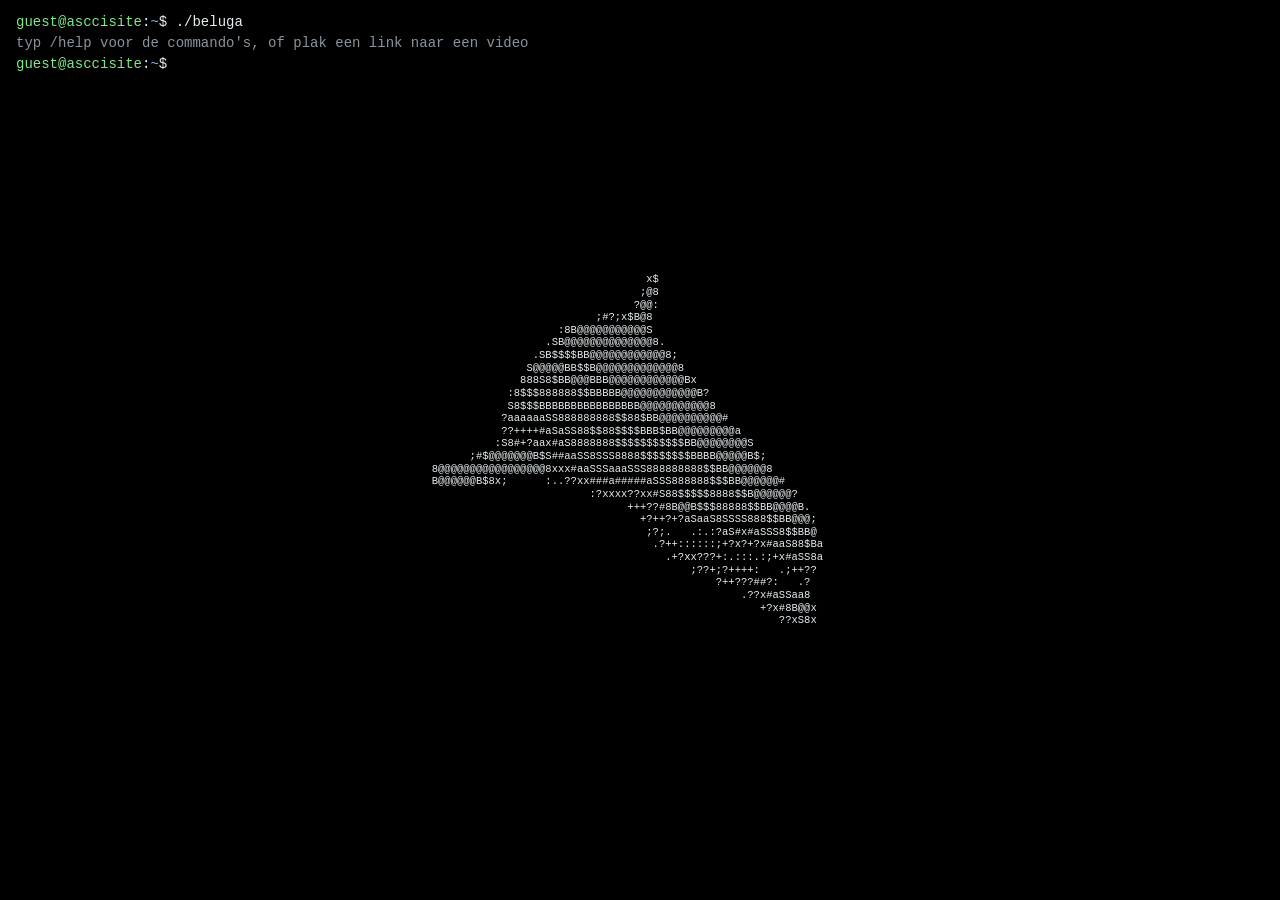
<file: index.html>
<!doctype html>
<html lang="nl">
<head>
  <meta charset="utf-8">
  <meta name="viewport" content="width=device-width, initial-scale=1, maximum-scale=1, viewport-fit=cover">
  <meta name="color-scheme" content="dark">
  <meta name="theme-color" content="#000000">
  <meta name="description" content="Een zwemmende beluga in ASCII, en een terminal die elke video in ASCII omzet.">
  <title>AscciSite</title>
  <link rel="icon" href="favicon.svg">
  <link rel="stylesheet" href="style.css">
</head>
<body class="layered">
  <main class="screen">
    <pre id="ascii" role="img" aria-label="Een zwemmende beluga, getekend met ASCII-tekens"></pre>
    <noscript>zet javascript aan om de beluga te zien</noscript>
  </main>
  <section class="terminal" aria-label="Terminal">
    <div id="log" aria-live="polite"></div>
    <form id="prompt">
      <label for="cmd"><span class="user">guest@asccisite</span>:<span class="path">~</span>$ </label>
      <input id="cmd" type="text" autocomplete="off" autocapitalize="off" autocorrect="off" spellcheck="false" enterkeyhint="send" aria-label="Commando">
    </form>
    <input id="file" type="file" accept="video/*" tabindex="-1" aria-hidden="true">
  </section>
  <script src="player.js" data-src="media/beluga"></script>
  <script src="terminal.js"></script>
</body>
</html>
</file>
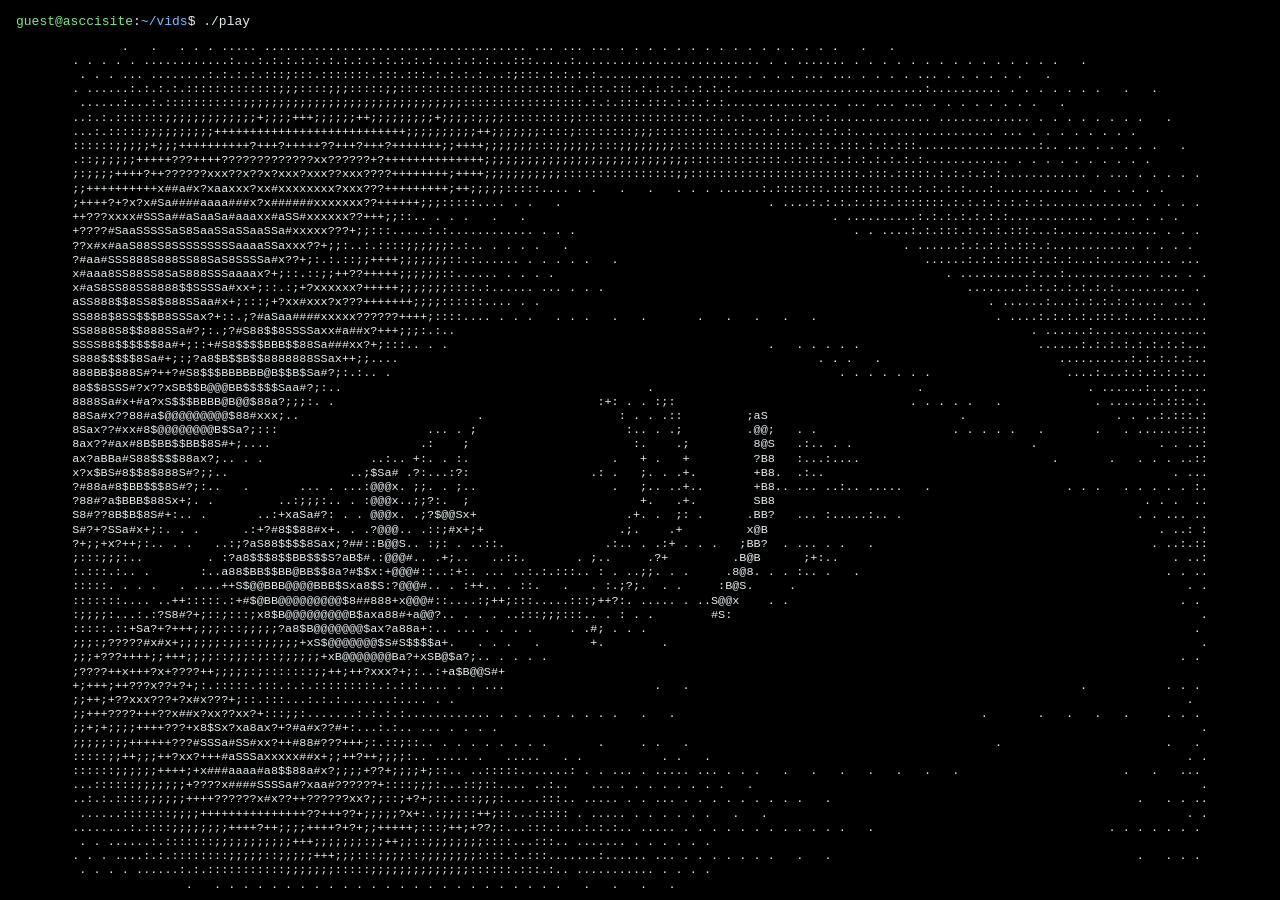
<file: vids/index.html>
<!doctype html>
<html lang="nl">
<head>
  <meta charset="utf-8">
  <meta name="viewport" content="width=device-width, initial-scale=1, viewport-fit=cover">
  <meta name="color-scheme" content="dark">
  <meta name="theme-color" content="#000000">
  <meta name="description" content="Vier clips achter elkaar, helemaal in ASCII.">
  <title>AscciSite / vids</title>
  <link rel="icon" href="../favicon.svg">
  <link rel="stylesheet" href="../style.css">
</head>
<body>
  <p class="prompt"><span class="user">guest@asccisite</span>:<span class="path">~/vids</span>$ ./play<span id="status"></span></p>
  <main class="screen">
    <pre id="ascii" role="img" aria-label="Vier videoclips achter elkaar, getekend met ASCII-tekens"></pre>
    <noscript>zet javascript aan om de clips te zien</noscript>
  </main>
  <script src="../player.js" data-src="../media/vids" data-pause-on-tap></script>
</body>
</html>
</file>
<file: style.css>
html {
  -webkit-text-size-adjust: 100%;
  text-size-adjust: 100%;
}
html, body {
  height: 100%;
  margin: 0;
  overflow: hidden;
  overscroll-behavior: none;
  background: #000;
}
body {
  position: fixed;
  inset: 0;
  display: flex;
  flex-direction: column;
  color: #e6edf0;
  font-family: ui-monospace, SFMono-Regular, Menlo, Consolas, "Liberation Mono", monospace;
  font-variant-ligatures: none;
  touch-action: none;
  cursor: default;
  user-select: none;
  -webkit-user-select: none;
  -webkit-touch-callout: none;
  -webkit-tap-highlight-color: transparent;
}
.prompt {
  margin: 0;
  padding: max(12px, env(safe-area-inset-top)) max(16px, env(safe-area-inset-right)) 0 max(16px, env(safe-area-inset-left));
  font-size: 13px;
  line-height: 1.5;
  white-space: pre-wrap;
}
.user { color: #7ee787; }
.path { color: #79c0ff; }
.screen {
  flex: 1;
  min-height: 0;
  display: grid;
  place-items: center;
  overflow: hidden;
  padding: 8px max(8px, env(safe-area-inset-right)) max(8px, env(safe-area-inset-bottom)) max(8px, env(safe-area-inset-left));
}
#ascii {
  margin: 0;
  font: inherit;
  font-size: 12px;
  white-space: pre;
}

/* Home page: a terminal floating over a full-screen picture. */
.layered .screen {
  position: fixed;
  inset: 0;
  background: #000;
}
.terminal {
  position: fixed;
  top: 0;
  left: 0;
  right: 0;
  z-index: 1;
  padding: max(12px, env(safe-area-inset-top)) max(16px, env(safe-area-inset-right)) 0 max(16px, env(safe-area-inset-left));
  font-size: 14px;
  line-height: 1.5;
}
.line {
  width: fit-content;
  max-width: 100%;
  white-space: pre-wrap;
  overflow-wrap: anywhere;
  background: rgb(0 0 0 / 85%);
}
.hint { color: #8b949e; }
.error { color: #ff7b72; }
.pick {
  color: #79c0ff;
  text-decoration: underline;
  cursor: pointer;
}
#prompt {
  display: flex;
  margin: 0;
  background: rgb(0 0 0 / 85%);
}
#prompt label { white-space: pre; }
#cmd {
  flex: 1;
  min-width: 0;
  margin: 0;
  padding: 0;
  border: 0;
  outline: none;
  background: transparent;
  color: inherit;
  font: inherit;
  caret-color: #7ee787;
  caret-shape: block;
  user-select: text;
  -webkit-user-select: text;
  -webkit-touch-callout: default;
}
#file {
  position: absolute;
  width: 1px;
  height: 1px;
  opacity: 0;
  pointer-events: none;
}
/* The video being converted plays behind the ASCII screen. */
.source {
  position: fixed;
  inset: 0;
  width: 100%;
  height: 100%;
  object-fit: contain;
  z-index: -1;
}
/* index.html sets maximum-scale=1, so phones don't zoom in on the small prompt. */
@media (max-width: 600px) {
  .terminal { font-size: 13px; }
}
</file>
